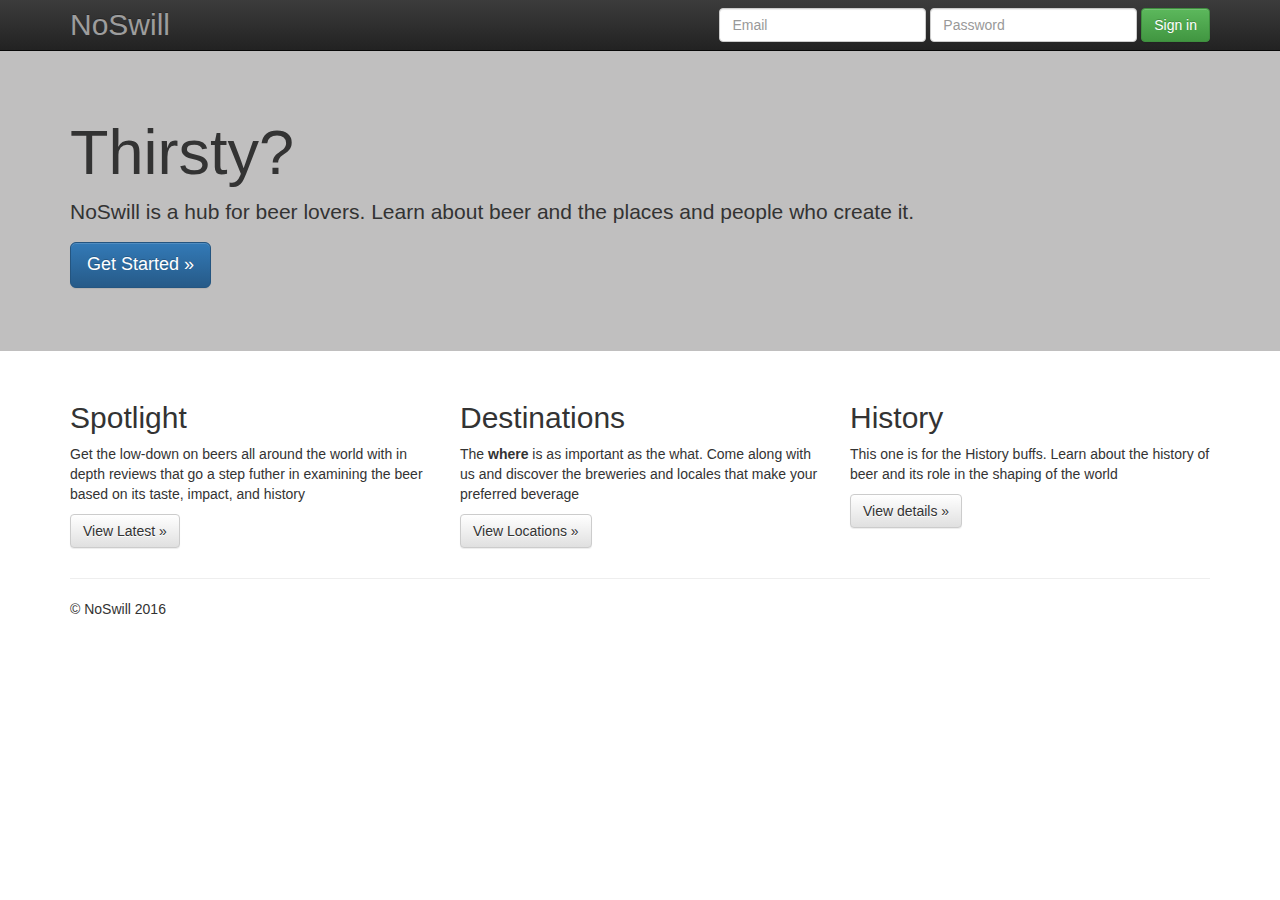
<file: index.html>
<!doctype html>
<!--[if lt IE 7]>      <html class="no-js lt-ie9 lt-ie8 lt-ie7" lang=""> <![endif]-->
<!--[if IE 7]>         <html class="no-js lt-ie9 lt-ie8" lang=""> <![endif]-->
<!--[if IE 8]>         <html class="no-js lt-ie9" lang=""> <![endif]-->
<!--[if gt IE 8]><!--> <html class="no-js" lang=""> <!--<![endif]-->
    <head>
        <meta charset="utf-8">
        <meta http-equiv="X-UA-Compatible" content="IE=edge,chrome=1">
        <title>NoSwill - Home</title>
        <meta name="description" content="">
        <meta name="viewport" content="width=device-width, initial-scale=1">
        <link rel="apple-touch-icon" href="apple-touch-icon.png">

        <link rel="stylesheet" href="css/bootstrap.min.css">
        <style>
            body {
                padding-top: 50px;
                padding-bottom: 20px;
            }
        </style>
        <link rel="stylesheet" href="css/bootstrap-theme.min.css">
        <link rel="stylesheet" href="css/main.css">

        <script src="js/vendor/modernizr-2.8.3-respond-1.4.2.min.js"></script>
    </head>
    <body>
        <!--[if lt IE 8]>
            <p class="browserupgrade">You are using an <strong>outdated</strong> browser. Please <a href="http://browsehappy.com/">upgrade your browser</a> to improve your experience.</p>
        <![endif]-->
    <nav class="navbar navbar-inverse navbar-fixed-top" role="navigation">
      <div class="container">
        <div class="navbar-header">
          <button type="button" class="navbar-toggle collapsed" data-toggle="collapse" data-target="#navbar" aria-expanded="false" aria-controls="navbar">
            <span class="sr-only">Toggle navigation</span>
            <span class="icon-bar"></span>
            <span class="icon-bar"></span>
            <span class="icon-bar"></span>
          </button>
          <a class="navbar-brand" href="#">NoSwill</a>
        </div>
        <div id="navbar" class="navbar-collapse collapse">
          <form class="navbar-form navbar-right" role="form">
            <div class="form-group">
              <input type="text" placeholder="Email" class="form-control">
            </div>
            <div class="form-group">
              <input type="password" placeholder="Password" class="form-control">
            </div>
            <button type="submit" class="btn btn-success">Sign in</button>
          </form>
        </div><!--/.navbar-collapse -->
      </div>
    </nav>

    <!-- Main jumbotron for a primary marketing message or call to action -->
    <div class="jumbotron">
      <div class="container">
        <h1>Thirsty?</h1>
        <p>NoSwill is a hub for beer lovers. Learn about beer and the places and people who create it.</p>
        <p><a class="btn btn-primary btn-lg" href="#" role="button">Get Started &raquo;</a></p>
      </div>
    </div>

    <div class="container">
      <!-- Example row of columns -->
      <div class="row">
        <div class="col-md-4">
          <h2>Spotlight</h2>
          <p> Get the low-down on beers all around the world with in depth reviews that go a step futher in examining the beer based on its taste, impact, and history </p>
          <p><a class="btn btn-default" href="#" role="button">View Latest &raquo;</a></p>
        </div>
        <div class="col-md-4">
          <h2>Destinations</h2>
          <p>The <strong>where</strong> is as important as the what. Come along with us and discover the breweries and locales that make your preferred beverage </p>
          <p><a class="btn btn-default" href="#" role="button">View Locations &raquo;</a></p>
       </div>
        <div class="col-md-4">
          <h2>History</h2>
          <p>This one is for the History buffs. Learn about the history of beer and its role in the shaping of the world</p>
          <p><a class="btn btn-default" href="#" role="button">View details &raquo;</a></p>
        </div>
      </div>

      <hr>

      <footer>
        <p>&copy; NoSwill 2016</p>
      </footer>
    </div> <!-- /container -->        <script src="//ajax.googleapis.com/ajax/libs/jquery/1.11.2/jquery.min.js"></script>
        <script>window.jQuery || document.write('<script src="js/vendor/jquery-1.11.2.min.js"><\/script>')</script>

        <script src="js/vendor/bootstrap.min.js"></script>

        <script src="js/main.js"></script>

        <!-- Google Analytics: change UA-XXXXX-X to be your site's ID. -->
        <script>
            (function(b,o,i,l,e,r){b.GoogleAnalyticsObject=l;b[l]||(b[l]=
            function(){(b[l].q=b[l].q||[]).push(arguments)});b[l].l=+new Date;
            e=o.createElement(i);r=o.getElementsByTagName(i)[0];
            e.src='//www.google-analytics.com/analytics.js';
            r.parentNode.insertBefore(e,r)}(window,document,'script','ga'));
            ga('create','UA-XXXXX-X','auto');ga('send','pageview');
        </script>
    </body>
</html>
</file>
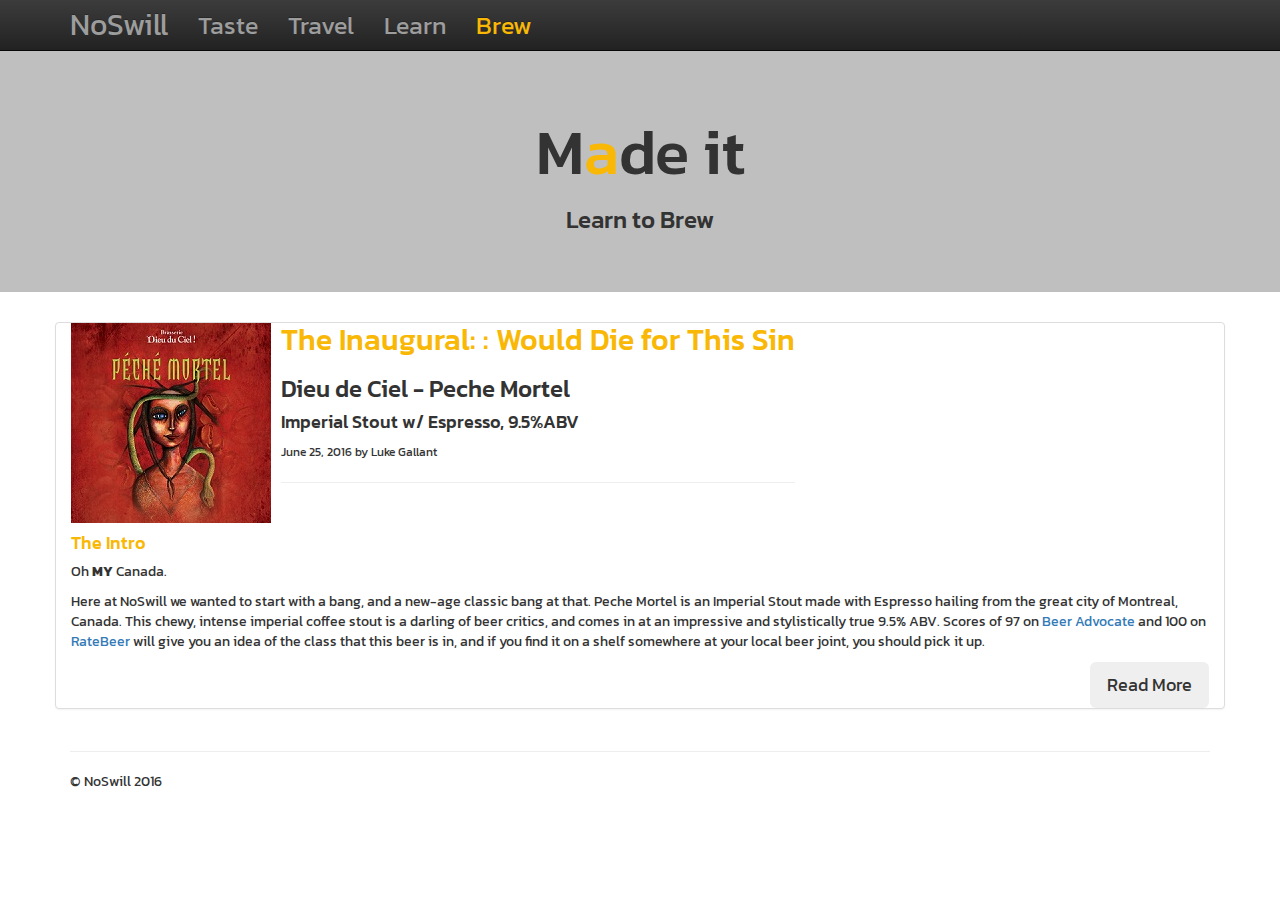
<file: brew.html>
<!doctype html>
<!--[if lt IE 7]>      <html class="no-js lt-ie9 lt-ie8 lt-ie7" lang=""> <![endif]-->
<!--[if IE 7]>         <html class="no-js lt-ie9 lt-ie8" lang=""> <![endif]-->
<!--[if IE 8]>         <html class="no-js lt-ie9" lang=""> <![endif]-->
<!--[if gt IE 8]><!--> <html class="no-js" lang=""> <!--<![endif]-->
    <head>
        <meta charset="utf-8">
        <meta http-equiv="X-UA-Compatible" content="IE=edge,chrome=1">
        <title>NoSwill- Spotlight</title>
        <meta name="description" content="">
        <meta name="viewport" content="width=device-width, initial-scale=1">
        <link rel="apple-touch-icon" href="apple-touch-icon.png">

        <link rel="stylesheet" href="css/bootstrap.min.css">
        <style>
            body {
                padding-top: 50px;
                padding-bottom: 20px;
            }
        </style>
        <link rel="stylesheet" href="css/bootstrap-theme.min.css">
        <link rel="stylesheet" href="css/main.css">

        <script src="js/vendor/modernizr-2.8.3-respond-1.4.2.min.js"></script>
		<link href='https://fonts.googleapis.com/css?family=Kanit:400,800italic' rel='stylesheet' type='text/css'>
    </head>
    <body>
        <!--[if lt IE 8]>
            <p class="browserupgrade">You are using an <strong>outdated</strong> browser. Please <a href="http://browsehappy.com/">upgrade your browser</a> to improve your experience.</p>
        <![endif]-->
    <nav class="navbar navbar-inverse navbar-fixed-top" role="navigation">
      <div class="container">
        <div class="navbar-header">
          <button type="button" class="navbar-toggle collapsed" data-toggle="collapse" data-target="#navbar" aria-expanded="false" aria-controls="navbar">
            <span class="sr-only">Toggle navigation</span>
            <span class="icon-bar"></span>
            <span class="icon-bar"></span>
            <span class="icon-bar"></span>
          </button>
          <a class="navbar-brand" href="#">NoSwill</a>
        </div>
        <div id="navbar" class="navbar-collapse collapse">
			<ul class="nav navbar-nav">
				<li><a href="#" >Taste</a></li>
				<li><a href="#">Travel</a></li>
				<li><a href="#">Learn</a></li>
				<li><a href="#"class="heading-color-primary">Brew</a></li>
			</ul>
          
        </div><!--/.navbar-collapse -->
      </div>
    </nav>

    <!-- Main jumbotron for a primary marketing message or call to action -->
    <div class="jumbotron">
      <div class="container">
        <h1 class=text-center>M<span style="color:#f9b806">a</span>de it</h1>
		<h3 class="text-center">Learn to Brew</h3>
      </div>
    </div>

    <div class="container">
      <!-- Example row of columns -->
      <div class="row">
        <div class="col-md-12 panel panel-default">
		<div class=media>
			<div class="media-left">
				<a href="#">
					<img class="media-object" src="img/BL_Peche_Mortel.jpg" alt="..">
				</a>
			</div>
		<div class="media-body">
		
          <h2 class="media-heading heading-color-primary">The Inaugural: : Would Die for This Sin</h2>
          <h3>Dieu de Ciel - Peche Mortel</h3>
		  <h4>Imperial Stout w/ Espresso, 9.5%ABV</h4>
		  <small>June 25, 2016 by Luke Gallant</small>
		  <hr>
          
           
		 </div>
		 </div>
          <h4 class="heading-color-primary">The Intro</h4>
           <p>Oh <strong>MY</strong> Canada.</p>
          <p>Here at NoSwill we wanted to start with a bang, and a new-age classic bang at that. Peche Mortel is an Imperial Stout made with Espresso hailing from the great city of Montreal, Canada. This chewy, intense imperial coffee stout is a darling of beer critics, and comes in at an impressive and stylistically true 9.5% ABV. Scores of 97 on <a href="http://www.beeradvocate.com/beer/profile/1141/10325/">Beer Advocate</a> and 100 on <a href="http://www.ratebeer.com/beer/dieu-du-ciel-peche-mortel/11461/">RateBeer</a> will give you an idea of the class that this beer is in, and if you find it on a shelf somewhere at your local beer joint, you should pick it up. </p>
			<button class="btn btn-lg pull-right">Read More</button>
         
        </div>
        </div>
        <div class="row">
        <div class="col-md-12">
          
       </div>
       </div>
       <div class="row">
        <div class="col-md-12">
          
        </div>
      </div>
      <hr>

      <footer>
        <p>&copy; NoSwill 2016</p>
      </footer>
    </div> <!-- /container -->        <script src="https://ajax.googleapis.com/ajax/libs/jquery/1.12.2/jquery.min.js"></script>
        <script>window.jQuery || document.write('<script src="js/vendor/jquery-1.11.2.min.js"><\/script>')</script>

        <script src="js/vendor/bootstrap.min.js"></script>

        <script src="js/main.js"></script>

        <!-- Google Analytics: change UA-XXXXX-X to be your site's ID. -->
        <script>
            (function(b,o,i,l,e,r){b.GoogleAnalyticsObject=l;b[l]||(b[l]=
            function(){(b[l].q=b[l].q||[]).push(arguments)});b[l].l=+new Date;
            e=o.createElement(i);r=o.getElementsByTagName(i)[0];
            e.src='//www.google-analytics.com/analytics.js';
            r.parentNode.insertBefore(e,r)}(window,document,'script','ga'));
            ga('create','UA-XXXXX-X','auto');ga('send','pageview');
        </script>
    </body>
</html>
</file>
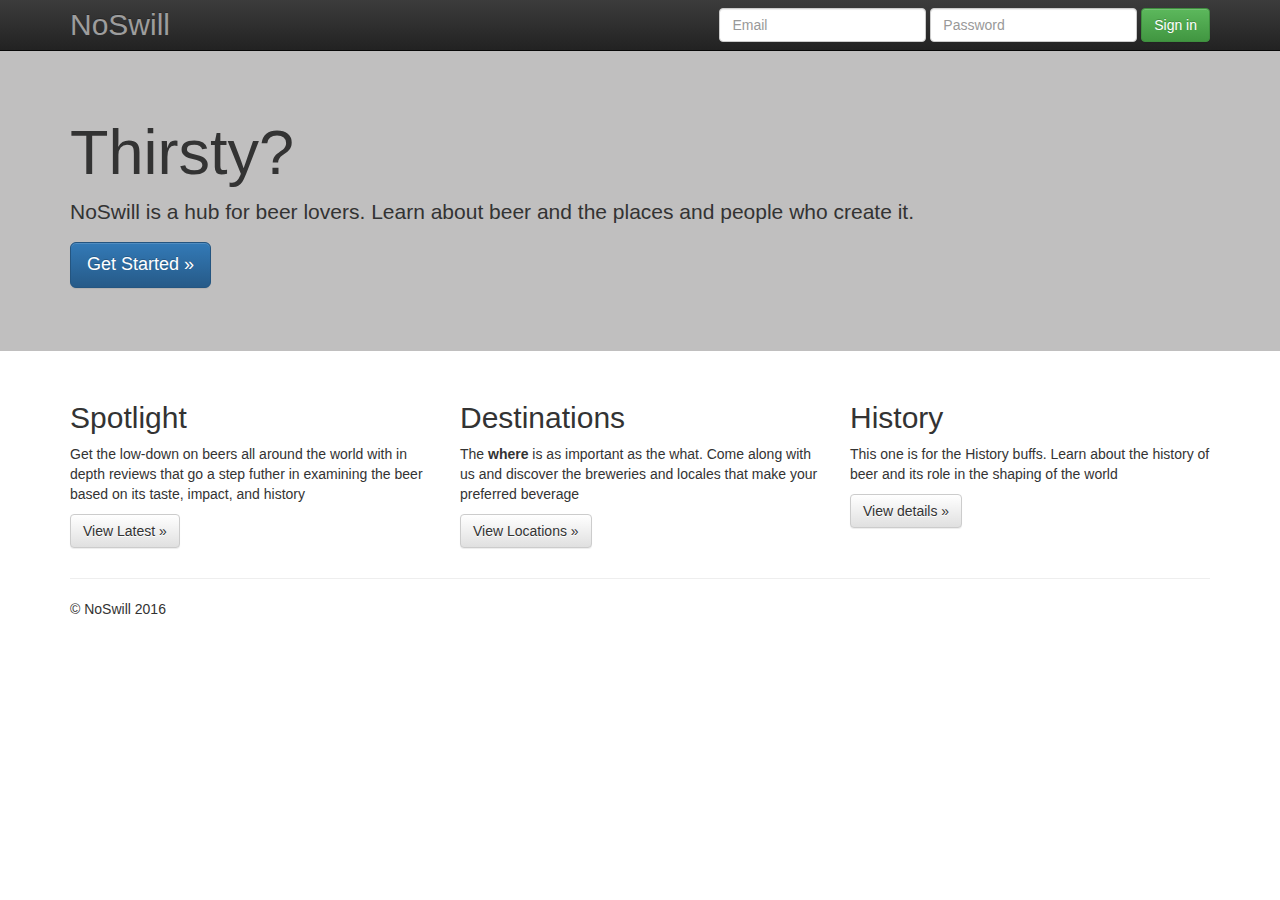
<file: destinations.html>
<!doctype html>
<!--[if lt IE 7]>      <html class="no-js lt-ie9 lt-ie8 lt-ie7" lang=""> <![endif]-->
<!--[if IE 7]>         <html class="no-js lt-ie9 lt-ie8" lang=""> <![endif]-->
<!--[if IE 8]>         <html class="no-js lt-ie9" lang=""> <![endif]-->
<!--[if gt IE 8]><!--> <html class="no-js" lang=""> <!--<![endif]-->
    <head>
        <meta charset="utf-8">
        <meta http-equiv="X-UA-Compatible" content="IE=edge,chrome=1">
        <title>NoSwill - Destinations</title>
        <meta name="description" content="">
        <meta name="viewport" content="width=device-width, initial-scale=1">
        <link rel="apple-touch-icon" href="apple-touch-icon.png">

        <link rel="stylesheet" href="css/bootstrap.min.css">
        <style>
            body {
                padding-top: 50px;
                padding-bottom: 20px;
            }
        </style>
        <link rel="stylesheet" href="css/bootstrap-theme.min.css">
        <link rel="stylesheet" href="css/main.css">

        <script src="js/vendor/modernizr-2.8.3-respond-1.4.2.min.js"></script>
    </head>
    <body>
        <!--[if lt IE 8]>
            <p class="browserupgrade">You are using an <strong>outdated</strong> browser. Please <a href="http://browsehappy.com/">upgrade your browser</a> to improve your experience.</p>
        <![endif]-->
    <nav class="navbar navbar-inverse navbar-fixed-top" role="navigation">
      <div class="container">
        <div class="navbar-header">
          <button type="button" class="navbar-toggle collapsed" data-toggle="collapse" data-target="#navbar" aria-expanded="false" aria-controls="navbar">
            <span class="sr-only">Toggle navigation</span>
            <span class="icon-bar"></span>
            <span class="icon-bar"></span>
            <span class="icon-bar"></span>
          </button>
          <a class="navbar-brand" href="#">NoSwill</a>
        </div>
        <div id="navbar" class="navbar-collapse collapse">
          <form class="navbar-form navbar-right" role="form">
            <div class="form-group">
              <input type="text" placeholder="Email" class="form-control">
            </div>
            <div class="form-group">
              <input type="password" placeholder="Password" class="form-control">
            </div>
            <button type="submit" class="btn btn-success">Sign in</button>
          </form>
        </div><!--/.navbar-collapse -->
      </div>
    </nav>

    <!-- Main jumbotron for a primary marketing message or call to action -->
    <div class="jumbotron">
      <div class="container">
        <h1>Thirsty?</h1>
        <p>NoSwill is a hub for beer lovers. Learn about beer and the places and people who create it.</p>
        <p><a class="btn btn-primary btn-lg" href="#" role="button">Get Started &raquo;</a></p>
      </div>
    </div>

    <div class="container">
      <!-- Example row of columns -->
      <div class="row">
        <div class="col-md-4">
          <h2>Spotlight</h2>
          <p> Get the low-down on beers all around the world with in depth reviews that go a step futher in examining the beer based on its taste, impact, and history </p>
          <p><a class="btn btn-default" href="#" role="button">View Latest &raquo;</a></p>
        </div>
        <div class="col-md-4">
          <h2>Destinations</h2>
          <p>The <strong>where</strong> is as important as the what. Come along with us and discover the breweries and locales that make your preferred beverage </p>
          <p><a class="btn btn-default" href="#" role="button">View Locations &raquo;</a></p>
       </div>
        <div class="col-md-4">
          <h2>History</h2>
          <p>This one is for the History buffs. Learn about the history of beer and its role in the shaping of the world</p>
          <p><a class="btn btn-default" href="#" role="button">View details &raquo;</a></p>
        </div>
      </div>

      <hr>

      <footer>
        <p>&copy; NoSwill 2016</p>
      </footer>
    </div> <!-- /container -->        <script src="//ajax.googleapis.com/ajax/libs/jquery/1.11.2/jquery.min.js"></script>
        <script>window.jQuery || document.write('<script src="js/vendor/jquery-1.11.2.min.js"><\/script>')</script>

        <script src="js/vendor/bootstrap.min.js"></script>

        <script src="js/main.js"></script>

        <!-- Google Analytics: change UA-XXXXX-X to be your site's ID. -->
        <script>
            (function(b,o,i,l,e,r){b.GoogleAnalyticsObject=l;b[l]||(b[l]=
            function(){(b[l].q=b[l].q||[]).push(arguments)});b[l].l=+new Date;
            e=o.createElement(i);r=o.getElementsByTagName(i)[0];
            e.src='//www.google-analytics.com/analytics.js';
            r.parentNode.insertBefore(e,r)}(window,document,'script','ga'));
            ga('create','UA-XXXXX-X','auto');ga('send','pageview');
        </script>
    </body>
</html>
</file>
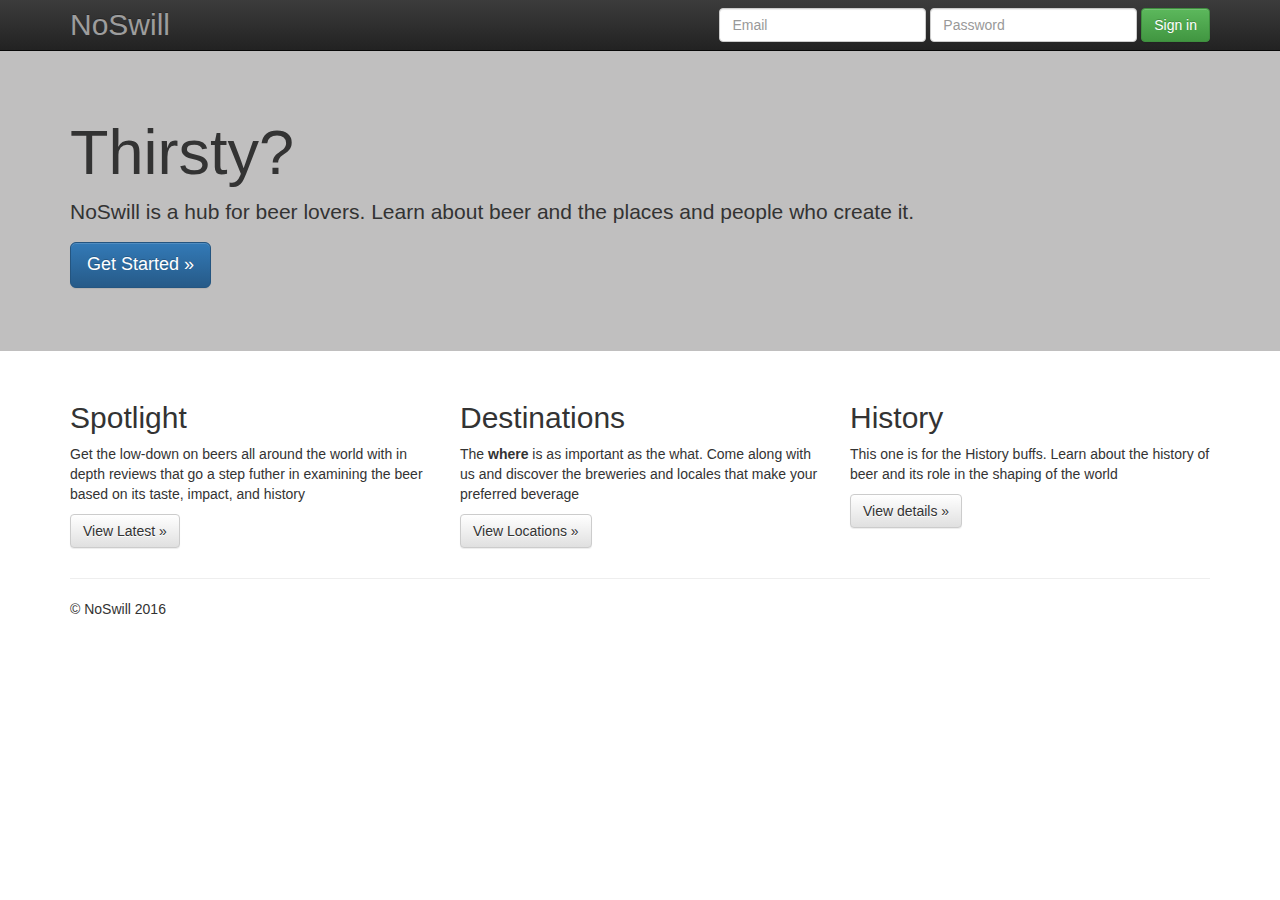
<file: history.html>
<!doctype html>
<!--[if lt IE 7]>      <html class="no-js lt-ie9 lt-ie8 lt-ie7" lang=""> <![endif]-->
<!--[if IE 7]>         <html class="no-js lt-ie9 lt-ie8" lang=""> <![endif]-->
<!--[if IE 8]>         <html class="no-js lt-ie9" lang=""> <![endif]-->
<!--[if gt IE 8]><!--> <html class="no-js" lang=""> <!--<![endif]-->
    <head>
        <meta charset="utf-8">
        <meta http-equiv="X-UA-Compatible" content="IE=edge,chrome=1">
        <title>NoSwill - History</title>
        <meta name="description" content="">
        <meta name="viewport" content="width=device-width, initial-scale=1">
        <link rel="apple-touch-icon" href="apple-touch-icon.png">

        <link rel="stylesheet" href="css/bootstrap.min.css">
        <style>
            body {
                padding-top: 50px;
                padding-bottom: 20px;
            }
        </style>
        <link rel="stylesheet" href="css/bootstrap-theme.min.css">
        <link rel="stylesheet" href="css/main.css">

        <script src="js/vendor/modernizr-2.8.3-respond-1.4.2.min.js"></script>
    </head>
    <body>
        <!--[if lt IE 8]>
            <p class="browserupgrade">You are using an <strong>outdated</strong> browser. Please <a href="http://browsehappy.com/">upgrade your browser</a> to improve your experience.</p>
        <![endif]-->
    <nav class="navbar navbar-inverse navbar-fixed-top" role="navigation">
      <div class="container">
        <div class="navbar-header">
          <button type="button" class="navbar-toggle collapsed" data-toggle="collapse" data-target="#navbar" aria-expanded="false" aria-controls="navbar">
            <span class="sr-only">Toggle navigation</span>
            <span class="icon-bar"></span>
            <span class="icon-bar"></span>
            <span class="icon-bar"></span>
          </button>
          <a class="navbar-brand" href="#">NoSwill</a>
        </div>
        <div id="navbar" class="navbar-collapse collapse">
          <form class="navbar-form navbar-right" role="form">
            <div class="form-group">
              <input type="text" placeholder="Email" class="form-control">
            </div>
            <div class="form-group">
              <input type="password" placeholder="Password" class="form-control">
            </div>
            <button type="submit" class="btn btn-success">Sign in</button>
          </form>
        </div><!--/.navbar-collapse -->
      </div>
    </nav>

    <!-- Main jumbotron for a primary marketing message or call to action -->
    <div class="jumbotron">
      <div class="container">
        <h1>Thirsty?</h1>
        <p>NoSwill is a hub for beer lovers. Learn about beer and the places and people who create it.</p>
        <p><a class="btn btn-primary btn-lg" href="#" role="button">Get Started &raquo;</a></p>
      </div>
    </div>

    <div class="container">
      <!-- Example row of columns -->
      <div class="row">
        <div class="col-md-4">
          <h2>Spotlight</h2>
          <p> Get the low-down on beers all around the world with in depth reviews that go a step futher in examining the beer based on its taste, impact, and history </p>
          <p><a class="btn btn-default" href="#" role="button">View Latest &raquo;</a></p>
        </div>
        <div class="col-md-4">
          <h2>Destinations</h2>
          <p>The <strong>where</strong> is as important as the what. Come along with us and discover the breweries and locales that make your preferred beverage </p>
          <p><a class="btn btn-default" href="#" role="button">View Locations &raquo;</a></p>
       </div>
        <div class="col-md-4">
          <h2>History</h2>
          <p>This one is for the History buffs. Learn about the history of beer and its role in the shaping of the world</p>
          <p><a class="btn btn-default" href="#" role="button">View details &raquo;</a></p>
        </div>
      </div>

      <hr>

      <footer>
        <p>&copy; NoSwill 2016</p>
      </footer>
    </div> <!-- /container -->        <script src="//ajax.googleapis.com/ajax/libs/jquery/1.11.2/jquery.min.js"></script>
        <script>window.jQuery || document.write('<script src="js/vendor/jquery-1.11.2.min.js"><\/script>')</script>

        <script src="js/vendor/bootstrap.min.js"></script>

        <script src="js/main.js"></script>

        <!-- Google Analytics: change UA-XXXXX-X to be your site's ID. -->
        <script>
            (function(b,o,i,l,e,r){b.GoogleAnalyticsObject=l;b[l]||(b[l]=
            function(){(b[l].q=b[l].q||[]).push(arguments)});b[l].l=+new Date;
            e=o.createElement(i);r=o.getElementsByTagName(i)[0];
            e.src='//www.google-analytics.com/analytics.js';
            r.parentNode.insertBefore(e,r)}(window,document,'script','ga'));
            ga('create','UA-XXXXX-X','auto');ga('send','pageview');
        </script>
    </body>
</html>
</file>
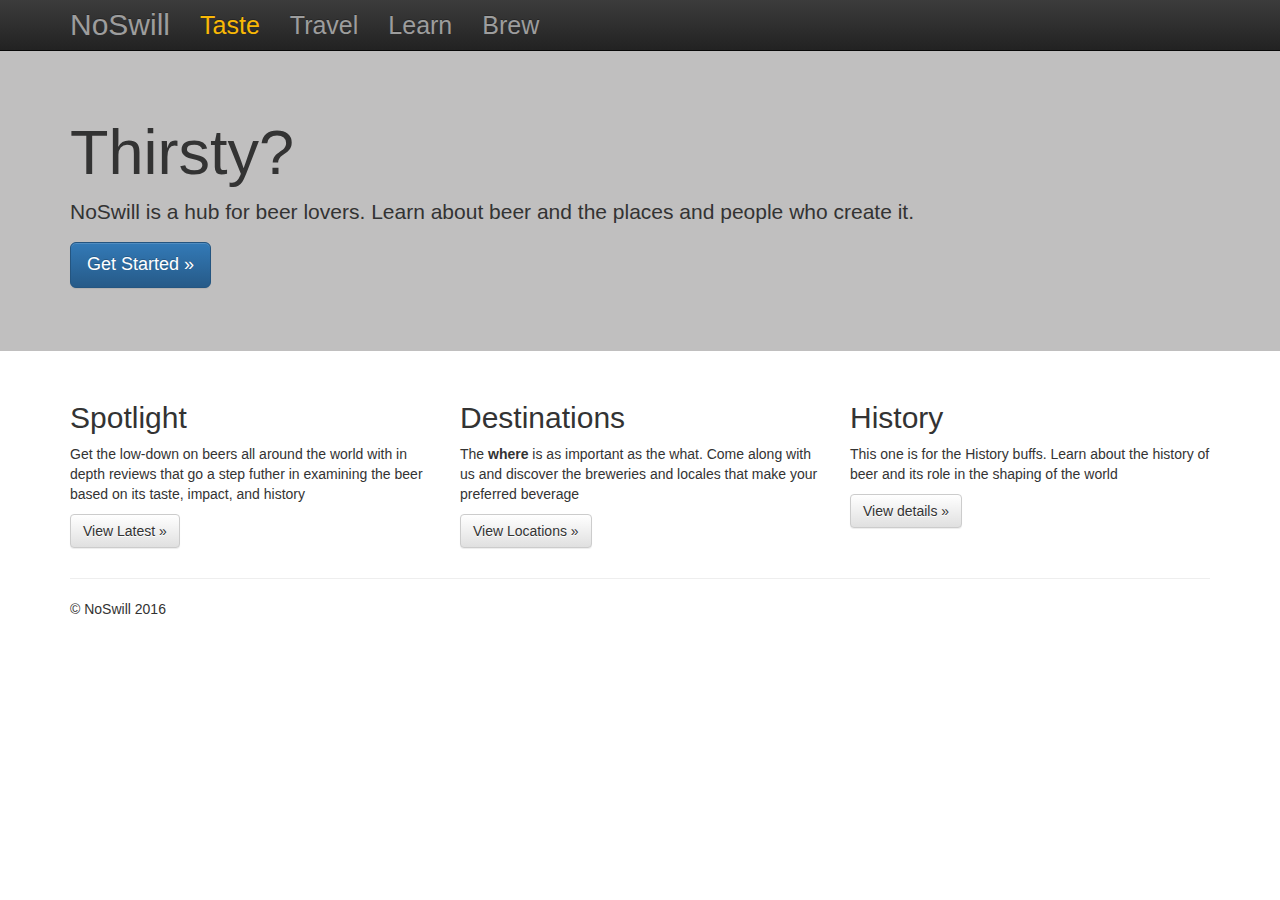
<file: learn.html>
<!doctype html>
<!--[if lt IE 7]>      <html class="no-js lt-ie9 lt-ie8 lt-ie7" lang=""> <![endif]-->
<!--[if IE 7]>         <html class="no-js lt-ie9 lt-ie8" lang=""> <![endif]-->
<!--[if IE 8]>         <html class="no-js lt-ie9" lang=""> <![endif]-->
<!--[if gt IE 8]><!--> <html class="no-js" lang=""> <!--<![endif]-->
    <head>
        <meta charset="utf-8">
        <meta http-equiv="X-UA-Compatible" content="IE=edge,chrome=1">
        <title>NoSwill - History</title>
        <meta name="description" content="">
        <meta name="viewport" content="width=device-width, initial-scale=1">
        <link rel="apple-touch-icon" href="apple-touch-icon.png">

        <link rel="stylesheet" href="css/bootstrap.min.css">
        <style>
            body {
                padding-top: 50px;
                padding-bottom: 20px;
            }
        </style>
        <link rel="stylesheet" href="css/bootstrap-theme.min.css">
        <link rel="stylesheet" href="css/main.css">

        <script src="js/vendor/modernizr-2.8.3-respond-1.4.2.min.js"></script>
    </head>
    <body>
        <!--[if lt IE 8]>
            <p class="browserupgrade">You are using an <strong>outdated</strong> browser. Please <a href="http://browsehappy.com/">upgrade your browser</a> to improve your experience.</p>
        <![endif]-->
    <nav class="navbar navbar-inverse navbar-fixed-top" role="navigation">
      <div class="container">
        <div class="navbar-header">
          <button type="button" class="navbar-toggle collapsed" data-toggle="collapse" data-target="#navbar" aria-expanded="false" aria-controls="navbar">
            <span class="sr-only">Toggle navigation</span>
            <span class="icon-bar"></span>
            <span class="icon-bar"></span>
            <span class="icon-bar"></span>
          </button>
          <a class="navbar-brand" href="#">NoSwill</a>
        </div>
        <div id="navbar" class="navbar-collapse collapse">
          <ul class="nav navbar-nav">
				<li><a href="#" class="heading-color-primary">Taste</a></li>
				<li><a href="#">Travel</a></li>
				<li><a href="#">Learn</a></li>
				<li><a href="#">Brew</a></li>
			</ul>
        </div><!--/.navbar-collapse -->
      </div>
    </nav>

    <!-- Main jumbotron for a primary marketing message or call to action -->
    <div class="jumbotron">
      <div class="container">
        <h1>Thirsty?</h1>
        <p>NoSwill is a hub for beer lovers. Learn about beer and the places and people who create it.</p>
        <p><a class="btn btn-primary btn-lg" href="#" role="button">Get Started &raquo;</a></p>
      </div>
    </div>

    <div class="container">
      <!-- Example row of columns -->
      <div class="row">
        <div class="col-md-4">
          <h2>Spotlight</h2>
          <p> Get the low-down on beers all around the world with in depth reviews that go a step futher in examining the beer based on its taste, impact, and history </p>
          <p><a class="btn btn-default" href="#" role="button">View Latest &raquo;</a></p>
        </div>
        <div class="col-md-4">
          <h2>Destinations</h2>
          <p>The <strong>where</strong> is as important as the what. Come along with us and discover the breweries and locales that make your preferred beverage </p>
          <p><a class="btn btn-default" href="#" role="button">View Locations &raquo;</a></p>
       </div>
        <div class="col-md-4">
          <h2>History</h2>
          <p>This one is for the History buffs. Learn about the history of beer and its role in the shaping of the world</p>
          <p><a class="btn btn-default" href="#" role="button">View details &raquo;</a></p>
        </div>
      </div>

      <hr>

      <footer>
        <p>&copy; NoSwill 2016</p>
      </footer>
    </div> <!-- /container -->        <script src="//ajax.googleapis.com/ajax/libs/jquery/1.11.2/jquery.min.js"></script>
        <script>window.jQuery || document.write('<script src="js/vendor/jquery-1.11.2.min.js"><\/script>')</script>

        <script src="js/vendor/bootstrap.min.js"></script>

        <script src="js/main.js"></script>

        <!-- Google Analytics: change UA-XXXXX-X to be your site's ID. -->
        <script>
            (function(b,o,i,l,e,r){b.GoogleAnalyticsObject=l;b[l]||(b[l]=
            function(){(b[l].q=b[l].q||[]).push(arguments)});b[l].l=+new Date;
            e=o.createElement(i);r=o.getElementsByTagName(i)[0];
            e.src='//www.google-analytics.com/analytics.js';
            r.parentNode.insertBefore(e,r)}(window,document,'script','ga'));
            ga('create','UA-XXXXX-X','auto');ga('send','pageview');
        </script>
    </body>
</html>
</file>
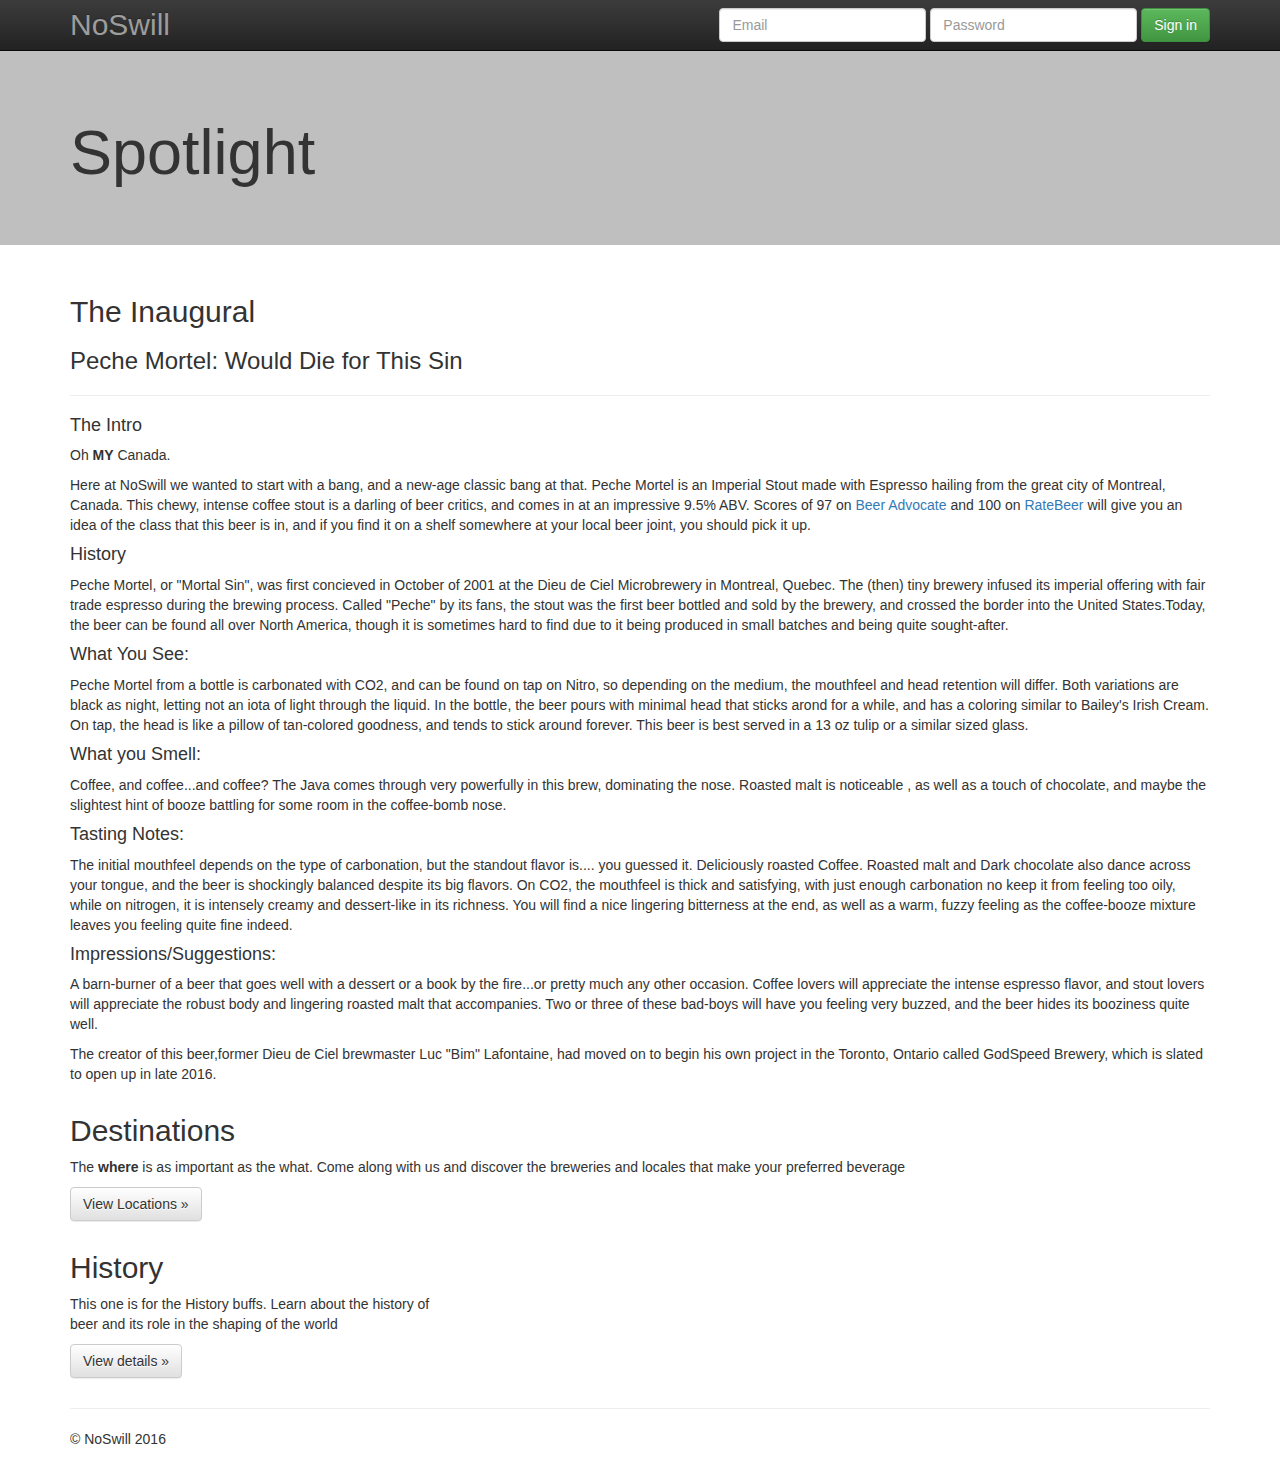
<file: spotlight.html>
<!doctype html>
<!--[if lt IE 7]>      <html class="no-js lt-ie9 lt-ie8 lt-ie7" lang=""> <![endif]-->
<!--[if IE 7]>         <html class="no-js lt-ie9 lt-ie8" lang=""> <![endif]-->
<!--[if IE 8]>         <html class="no-js lt-ie9" lang=""> <![endif]-->
<!--[if gt IE 8]><!--> <html class="no-js" lang=""> <!--<![endif]-->
    <head>
        <meta charset="utf-8">
        <meta http-equiv="X-UA-Compatible" content="IE=edge,chrome=1">
        <title>NoSwill- Spotlight</title>
        <meta name="description" content="">
        <meta name="viewport" content="width=device-width, initial-scale=1">
        <link rel="apple-touch-icon" href="apple-touch-icon.png">

        <link rel="stylesheet" href="css/bootstrap.min.css">
        <style>
            body {
                padding-top: 50px;
                padding-bottom: 20px;
            }
        </style>
        <link rel="stylesheet" href="css/bootstrap-theme.min.css">
        <link rel="stylesheet" href="css/main.css">

        <script src="js/vendor/modernizr-2.8.3-respond-1.4.2.min.js"></script>
    </head>
    <body>
        <!--[if lt IE 8]>
            <p class="browserupgrade">You are using an <strong>outdated</strong> browser. Please <a href="http://browsehappy.com/">upgrade your browser</a> to improve your experience.</p>
        <![endif]-->
    <nav class="navbar navbar-inverse navbar-fixed-top" role="navigation">
      <div class="container">
        <div class="navbar-header">
          <button type="button" class="navbar-toggle collapsed" data-toggle="collapse" data-target="#navbar" aria-expanded="false" aria-controls="navbar">
            <span class="sr-only">Toggle navigation</span>
            <span class="icon-bar"></span>
            <span class="icon-bar"></span>
            <span class="icon-bar"></span>
          </button>
          <a class="navbar-brand" href="#">NoSwill</a>
        </div>
        <div id="navbar" class="navbar-collapse collapse">
          <form class="navbar-form navbar-right" role="form">
            <div class="form-group">
              <input type="text" placeholder="Email" class="form-control">
            </div>
            <div class="form-group">
              <input type="password" placeholder="Password" class="form-control">
            </div>
            <button type="submit" class="btn btn-success">Sign in</button>
          </form>
        </div><!--/.navbar-collapse -->
      </div>
    </nav>

    <!-- Main jumbotron for a primary marketing message or call to action -->
    <div class="jumbotron">
      <div class="container">
        <h1>Spotlight</h1>
      </div>
    </div>

    <div class="container">
      <!-- Example row of columns -->
      <div class="row">
        <div class="col-md-12">
          <h2>The Inaugural</h2>
          <h3>Peche Mortel: Would Die for This Sin</h3>
          <hr>
          <h4>The Intro</h4>
           <p>Oh <strong>MY</strong> Canada.</p>
          <p>Here at NoSwill we wanted to start with a bang, and a new-age classic bang at that. Peche Mortel is an Imperial Stout made with Espresso hailing from the great city of Montreal, Canada. This chewy, intense coffee stout is a darling of beer critics, and comes in at an impressive 9.5% ABV. Scores of 97 on <a href="http://www.beeradvocate.com/beer/profile/1141/10325/">Beer Advocate</a> and 100 on <a href="http://www.ratebeer.com/beer/dieu-du-ciel-peche-mortel/11461/">RateBeer</a> will give you an idea of the class that this beer is in, and if you find it on a shelf somewhere at your local beer joint, you should pick it up. </p>
          <h4>History</h4>
           <p>Peche Mortel, or "Mortal Sin", was first concieved in October of 2001 at the Dieu de Ciel Microbrewery in Montreal, Quebec. The (then) tiny brewery infused its imperial offering with fair trade espresso during the brewing process. Called "Peche" by its fans, the stout was the first beer bottled and sold by the brewery, and crossed the border into the United States.Today, the beer can be found all over North America, though it is sometimes hard to find due to it being produced in small batches and being quite sought-after.
           
           </p>
           <h4>What You See:</h4>
           <p>Peche Mortel from a bottle is carbonated with CO2, and can be found on tap on Nitro, so depending on the medium, the mouthfeel and head retention will differ. Both variations are black as night, letting not an iota of light through the liquid. In the bottle, the beer pours with minimal head that sticks arond for a while, and has a coloring similar to Bailey's Irish Cream. On tap, the head is like a pillow of tan-colored goodness, and tends to stick around forever. This beer is best served in a 13 oz tulip or a similar sized glass.</p>
           <h4>What you Smell:</h4>
           <p>Coffee, and coffee...and coffee? The Java comes through very powerfully in this brew, dominating the nose. Roasted malt is noticeable , as well as a touch of chocolate, and maybe the slightest hint of booze battling for some room in the coffee-bomb nose.</p>
           <h4>Tasting Notes:</h4>
           <p>The initial mouthfeel depends on the type of carbonation, but the standout flavor is.... you guessed it. Deliciously roasted Coffee. Roasted malt and Dark chocolate also dance across your tongue, and the beer is shockingly balanced despite its big flavors. On CO2, the mouthfeel is thick and satisfying, with just enough carbonation no keep it from feeling too oily, while on nitrogen, it is intensely creamy and dessert-like in its richness. You will find a nice lingering bitterness at the end, as well as a warm, fuzzy feeling as the coffee-booze mixture leaves you feeling quite fine indeed.</p>
           <h4>Impressions/Suggestions:</h4>
           <p>A barn-burner of a beer that goes well with a dessert or a book by the fire...or pretty much any other occasion. Coffee lovers will appreciate the intense espresso flavor, and stout lovers will appreciate the robust body and lingering roasted malt that accompanies. Two or three of these bad-boys will have you feeling very buzzed, and the beer hides its booziness quite well.</p>
           <p>The creator of this beer,former Dieu de Ciel brewmaster Luc "Bim" Lafontaine, had moved on to begin his own project in the Toronto, Ontario called GodSpeed Brewery, which is slated to open up in late 2016.</p>
           
          
        </div>
        </div>
        <div class="row">
        <div class="col-md-12">
          <h2>Destinations</h2>
          <p>The <strong>where</strong> is as important as the what. Come along with us and discover the breweries and locales that make your preferred beverage </p>
          <p><a class="btn btn-default" href="#" role="button">View Locations &raquo;</a></p>
       </div>
       </div>
       <div class="row">
        <div class="col-md-4">
          <h2>History</h2>
          <p>This one is for the History buffs. Learn about the history of beer and its role in the shaping of the world</p>
          <p><a class="btn btn-default" href="#" role="button">View details &raquo;</a></p>
        </div>
      </div>

      <hr>

      <footer>
        <p>&copy; NoSwill 2016</p>
      </footer>
    </div> <!-- /container -->        <script src="//ajax.googleapis.com/ajax/libs/jquery/1.11.2/jquery.min.js"></script>
        <script>window.jQuery || document.write('<script src="js/vendor/jquery-1.11.2.min.js"><\/script>')</script>

        <script src="js/vendor/bootstrap.min.js"></script>

        <script src="js/main.js"></script>

        <!-- Google Analytics: change UA-XXXXX-X to be your site's ID. -->
        <script>
            (function(b,o,i,l,e,r){b.GoogleAnalyticsObject=l;b[l]||(b[l]=
            function(){(b[l].q=b[l].q||[]).push(arguments)});b[l].l=+new Date;
            e=o.createElement(i);r=o.getElementsByTagName(i)[0];
            e.src='//www.google-analytics.com/analytics.js';
            r.parentNode.insertBefore(e,r)}(window,document,'script','ga'));
            ga('create','UA-XXXXX-X','auto');ga('send','pageview');
        </script>
    </body>
</html>
</file>
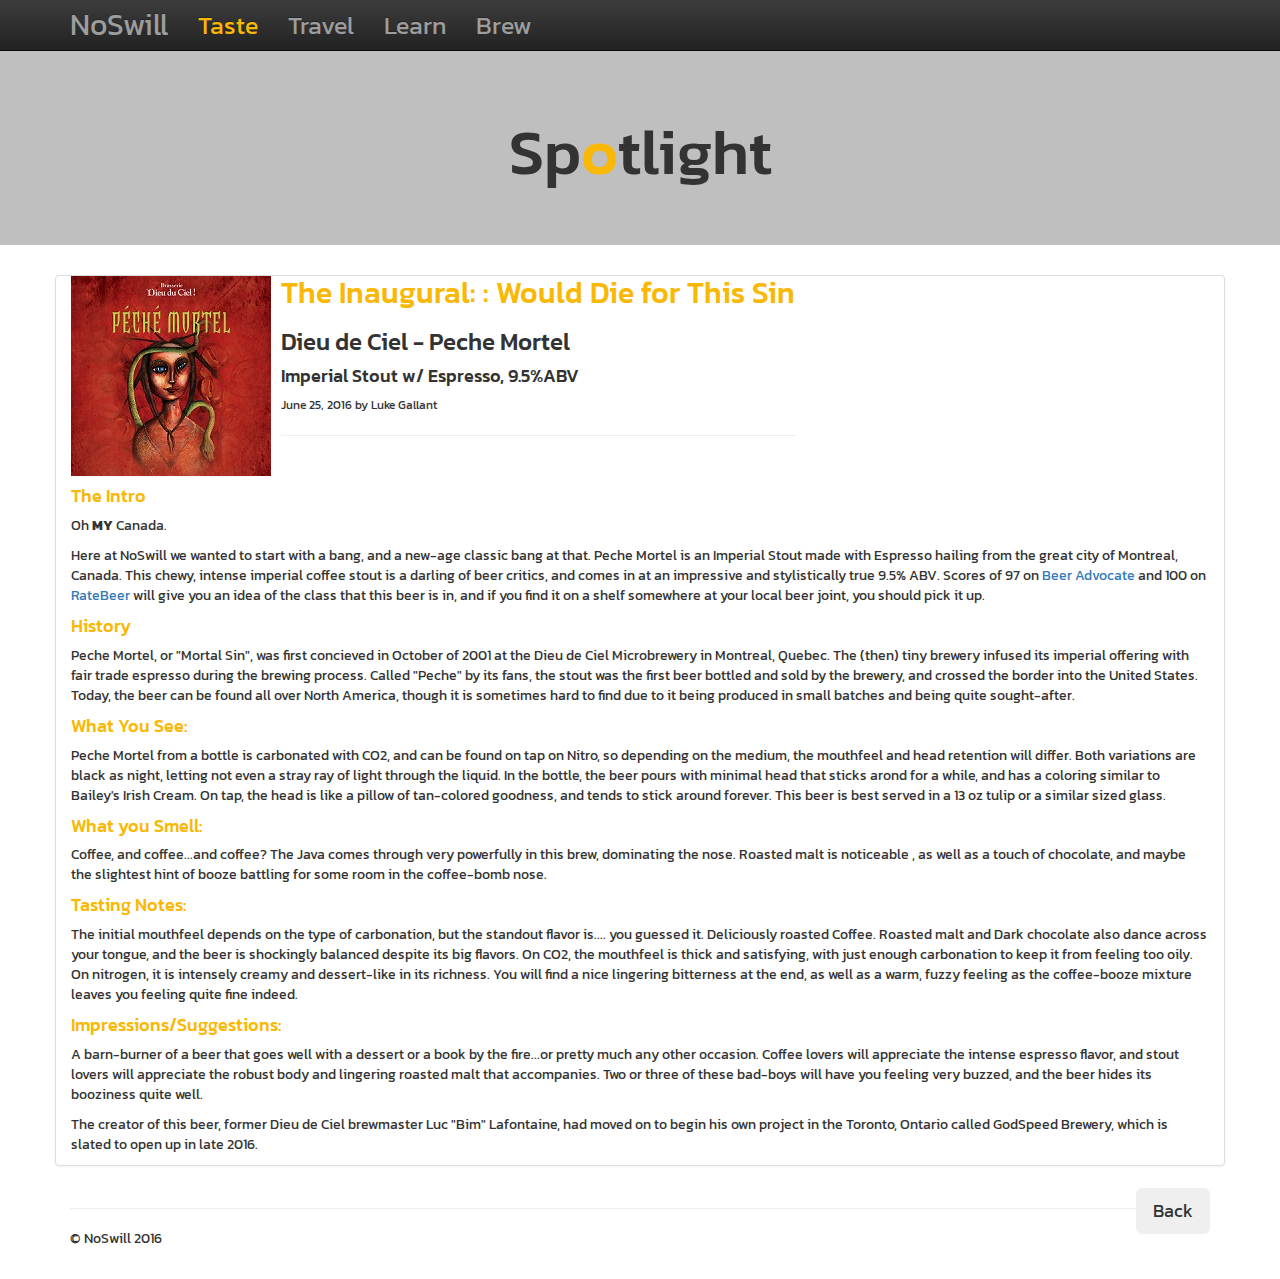
<file: taste-jun242016.html>
<!doctype html>
<!--[if lt IE 7]>      <html class="no-js lt-ie9 lt-ie8 lt-ie7" lang=""> <![endif]-->
<!--[if IE 7]>         <html class="no-js lt-ie9 lt-ie8" lang=""> <![endif]-->
<!--[if IE 8]>         <html class="no-js lt-ie9" lang=""> <![endif]-->
<!--[if gt IE 8]><!--> <html class="no-js" lang=""> <!--<![endif]-->
    <head>
        <meta charset="utf-8">
        <meta http-equiv="X-UA-Compatible" content="IE=edge,chrome=1">
        <title>NoSwill- Spotlight</title>
        <meta name="description" content="">
        <meta name="viewport" content="width=device-width, initial-scale=1">
        <link rel="apple-touch-icon" href="apple-touch-icon.png">

        <link rel="stylesheet" href="css/bootstrap.min.css">
        <style>
            body {
                padding-top: 50px;
                padding-bottom: 20px;
            }
        </style>
        <link rel="stylesheet" href="css/bootstrap-theme.min.css">
        <link rel="stylesheet" href="css/main.css">

        <script src="js/vendor/modernizr-2.8.3-respond-1.4.2.min.js"></script>
		<link href='https://fonts.googleapis.com/css?family=Kanit:400,800italic' rel='stylesheet' type='text/css'>
    </head>
    <body>
        <!--[if lt IE 8]>
            <p class="browserupgrade">You are using an <strong>outdated</strong> browser. Please <a href="http://browsehappy.com/">upgrade your browser</a> to improve your experience.</p>
        <![endif]-->
    <nav class="navbar navbar-inverse navbar-fixed-top" role="navigation">
      <div class="container">
        <div class="navbar-header">
          <button type="button" class="navbar-toggle collapsed" data-toggle="collapse" data-target="#navbar" aria-expanded="false" aria-controls="navbar">
            <span class="sr-only">Toggle navigation</span>
            <span class="icon-bar"></span>
            <span class="icon-bar"></span>
            <span class="icon-bar"></span>
          </button>
          <a class="navbar-brand" href="#">NoSwill</a>
        </div>
        <div id="navbar" class="navbar-collapse collapse">
			<ul class="nav navbar-nav">
				<li><a href="#" class="heading-color-primary">Taste</a></li>
				<li><a href="#">Travel</a></li>
				<li><a href="#">Learn</a></li>
				<li><a href="#">Brew</a></li>
			</ul>
          
        </div><!--/.navbar-collapse -->
      </div>
    </nav>

    <!-- Main jumbotron for a primary marketing message or call to action -->
    <div class="jumbotron">
      <div class="container">
        <h1 class=text-center>Sp<span style="color:#f9b806">o</span>tlight</h1>
      </div>
    </div>

    <div class="container">
      <!-- Example row of columns -->
      <div class="row">
        <div class="col-md-12 panel panel-default">
		<div class=media>
			<div class="media-left">
				<a href="#">
					<img class="media-object" src="img/BL_Peche_Mortel.jpg" alt="..">
				</a>
			</div>
		<div class="media-body">
		
          <h2 class="media-heading heading-color-primary">The Inaugural: : Would Die for This Sin</h2>
          <h3>Dieu de Ciel - Peche Mortel</h3>
		  <h4>Imperial Stout w/ Espresso, 9.5%ABV</h4>
		  <small>June 25, 2016 by Luke Gallant</small>
		  <hr>
          
           
		 </div>
		 </div>
          <h4 class="heading-color-primary">The Intro</h4>
           <p>Oh <strong>MY</strong> Canada.</p>
          <p>Here at NoSwill we wanted to start with a bang, and a new-age classic bang at that. Peche Mortel is an Imperial Stout made with Espresso hailing from the great city of Montreal, Canada. This chewy, intense imperial coffee stout is a darling of beer critics, and comes in at an impressive and stylistically true 9.5% ABV. Scores of 97 on <a href="http://www.beeradvocate.com/beer/profile/1141/10325/">Beer Advocate</a> and 100 on <a href="http://www.ratebeer.com/beer/dieu-du-ciel-peche-mortel/11461/">RateBeer</a> will give you an idea of the class that this beer is in, and if you find it on a shelf somewhere at your local beer joint, you should pick it up. </p>
          <h4 class="heading-color-primary">History</h4>
           <p>Peche Mortel, or "Mortal Sin", was first concieved in October of 2001 at the Dieu de Ciel Microbrewery in Montreal, Quebec. The (then) tiny brewery infused its imperial offering with fair trade espresso during the brewing process. Called "Peche" by its fans, the stout was the first beer bottled and sold by the brewery, and crossed the border into the United States. Today, the beer can be found all over North America, though it is sometimes hard to find due to it being produced in small batches and being quite sought-after.
           
           </p>
           <h4 class="heading-color-primary">What You See:</h4>
           <p>Peche Mortel from a bottle is carbonated with CO2, and can be found on tap on Nitro, so depending on the medium, the mouthfeel and head retention will differ. Both variations are black as night, letting not even a stray ray of light through the liquid. In the bottle, the beer pours with minimal head that sticks arond for a while, and has a coloring similar to Bailey's Irish Cream. On tap, the head is like a pillow of tan-colored goodness, and tends to stick around forever. This beer is best served in a 13 oz tulip or a similar sized glass.</p>
           <h4 class="heading-color-primary">What you Smell:</h4>
           <p>Coffee, and coffee...and coffee? The Java comes through very powerfully in this brew, dominating the nose. Roasted malt is noticeable , as well as a touch of chocolate, and maybe the slightest hint of booze battling for some room in the coffee-bomb nose.</p>
           <h4 class="heading-color-primary">Tasting Notes:</h4>
           <p>The initial mouthfeel depends on the type of carbonation, but the standout flavor is.... you guessed it. Deliciously roasted Coffee. Roasted malt and Dark chocolate also dance across your tongue, and the beer is shockingly balanced despite its big flavors. On CO2, the mouthfeel is thick and satisfying, with just enough carbonation to keep it from feeling too oily. On nitrogen, it is intensely creamy and dessert-like in its richness. You will find a nice lingering bitterness at the end, as well as a warm, fuzzy feeling as the coffee-booze mixture leaves you feeling quite fine indeed.</p>
           <h4 class="heading-color-primary">Impressions/Suggestions:</h4>
           <p>A barn-burner of a beer that goes well with a dessert or a book by the fire...or pretty much any other occasion. Coffee lovers will appreciate the intense espresso flavor, and stout lovers will appreciate the robust body and lingering roasted malt that accompanies. Two or three of these bad-boys will have you feeling very buzzed, and the beer hides its booziness quite well.</p>
           <p>The creator of this beer, former Dieu de Ciel brewmaster Luc "Bim" Lafontaine, had moved on to begin his own project in the Toronto, Ontario called GodSpeed Brewery, which is slated to open up in late 2016.</p>
          
        </div>
        </div>
        <div class="row">
        <div class="col-md-12">
          
       </div>
       </div>
       <div class="row">
        <div class="col-md-12">
          
        </div>
      </div>
		<button class="btn btn-lg pull-right">Back</button>
      <hr>

      <footer>
        <p>&copy; NoSwill 2016</p>
      </footer>
    </div> <!-- /container -->        <script src="//ajax.googleapis.com/ajax/libs/jquery/1.11.2/jquery.min.js"></script>
        <script>window.jQuery || document.write('<script src="js/vendor/jquery-1.11.2.min.js"><\/script>')</script>

        <script src="js/vendor/bootstrap.min.js"></script>

        <script src="js/main.js"></script>

        <!-- Google Analytics: change UA-XXXXX-X to be your site's ID. -->
        <script>
            (function(b,o,i,l,e,r){b.GoogleAnalyticsObject=l;b[l]||(b[l]=
            function(){(b[l].q=b[l].q||[]).push(arguments)});b[l].l=+new Date;
            e=o.createElement(i);r=o.getElementsByTagName(i)[0];
            e.src='//www.google-analytics.com/analytics.js';
            r.parentNode.insertBefore(e,r)}(window,document,'script','ga'));
            ga('create','UA-XXXXX-X','auto');ga('send','pageview');
        </script>
    </body>
</html>
</file>
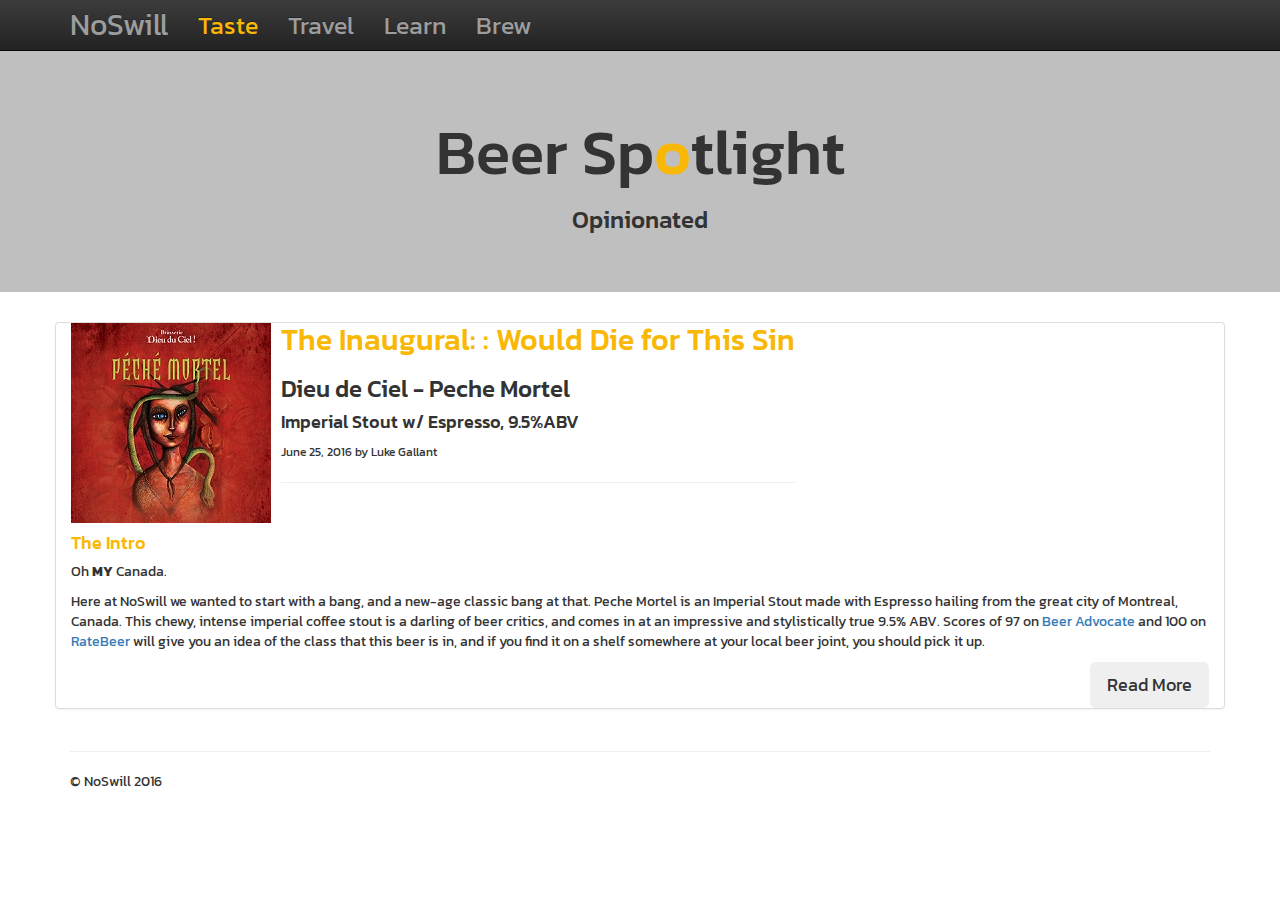
<file: taste.html>
<!doctype html>
<!--[if lt IE 7]>      <html class="no-js lt-ie9 lt-ie8 lt-ie7" lang=""> <![endif]-->
<!--[if IE 7]>         <html class="no-js lt-ie9 lt-ie8" lang=""> <![endif]-->
<!--[if IE 8]>         <html class="no-js lt-ie9" lang=""> <![endif]-->
<!--[if gt IE 8]><!--> <html class="no-js" lang=""> <!--<![endif]-->
    <head>
        <meta charset="utf-8">
        <meta http-equiv="X-UA-Compatible" content="IE=edge,chrome=1">
        <title>NoSwill- Spotlight</title>
        <meta name="description" content="">
        <meta name="viewport" content="width=device-width, initial-scale=1">
        <link rel="apple-touch-icon" href="apple-touch-icon.png">

        <link rel="stylesheet" href="css/bootstrap.min.css">
        <style>
            body {
                padding-top: 50px;
                padding-bottom: 20px;
            }
        </style>
        <link rel="stylesheet" href="css/bootstrap-theme.min.css">
        <link rel="stylesheet" href="css/main.css">

        <script src="js/vendor/modernizr-2.8.3-respond-1.4.2.min.js"></script>
		<link href='https://fonts.googleapis.com/css?family=Kanit:400,800italic' rel='stylesheet' type='text/css'>
    </head>
    <body>
        <!--[if lt IE 8]>
            <p class="browserupgrade">You are using an <strong>outdated</strong> browser. Please <a href="http://browsehappy.com/">upgrade your browser</a> to improve your experience.</p>
        <![endif]-->
    <nav class="navbar navbar-inverse navbar-fixed-top" role="navigation">
      <div class="container">
        <div class="navbar-header">
          <button type="button" class="navbar-toggle collapsed" data-toggle="collapse" data-target="#navbar" aria-expanded="false" aria-controls="navbar">
            <span class="sr-only">Toggle navigation</span>
            <span class="icon-bar"></span>
            <span class="icon-bar"></span>
            <span class="icon-bar"></span>
          </button>
          <a class="navbar-brand" href="#">NoSwill</a>
        </div>
        <div id="navbar" class="navbar-collapse collapse">
			<ul class="nav navbar-nav">
				<li><a href="#" class="heading-color-primary">Taste</a></li>
				<li><a href="#">Travel</a></li>
				<li><a href="#">Learn</a></li>
				<li><a href="#">Brew</a></li>
			</ul>
          
        </div><!--/.navbar-collapse -->
      </div>
    </nav>

    <!-- Main jumbotron for a primary marketing message or call to action -->
    <div class="jumbotron">
      <div class="container">
        <h1 class=text-center>Beer Sp<span style="color:#f9b806">o</span>tlight</h1>
		<h3 class="text-center">Opinionated</h3>
      </div>
    </div>

    <div class="container">
      <!-- Example row of columns -->
      <div class="row">
        <div class="col-md-12 panel panel-default">
		<div class=media>
			<div class="media-left">
				<a href="#">
					<img class="media-object" src="img/BL_Peche_Mortel.jpg" alt="..">
				</a>
			</div>
		<div class="media-body">
		
          <h2 class="media-heading heading-color-primary">The Inaugural: : Would Die for This Sin</h2>
          <h3>Dieu de Ciel - Peche Mortel</h3>
		  <h4>Imperial Stout w/ Espresso, 9.5%ABV</h4>
		  <small>June 25, 2016 by Luke Gallant</small>
		  <hr>
          
           
		 </div>
		 </div>
          <h4 class="heading-color-primary">The Intro</h4>
           <p>Oh <strong>MY</strong> Canada.</p>
          <p>Here at NoSwill we wanted to start with a bang, and a new-age classic bang at that. Peche Mortel is an Imperial Stout made with Espresso hailing from the great city of Montreal, Canada. This chewy, intense imperial coffee stout is a darling of beer critics, and comes in at an impressive and stylistically true 9.5% ABV. Scores of 97 on <a href="http://www.beeradvocate.com/beer/profile/1141/10325/">Beer Advocate</a> and 100 on <a href="http://www.ratebeer.com/beer/dieu-du-ciel-peche-mortel/11461/">RateBeer</a> will give you an idea of the class that this beer is in, and if you find it on a shelf somewhere at your local beer joint, you should pick it up. </p>
			<button class="btn btn-lg pull-right">Read More</button>
         
        </div>
        </div>
        <div class="row">
        <div class="col-md-12">
          
       </div>
       </div>
       <div class="row">
        <div class="col-md-12">
          
        </div>
      </div>
      <hr>

      <footer>
        <p>&copy; NoSwill 2016</p>
      </footer>
    </div> <!-- /container -->        <script src="https://ajax.googleapis.com/ajax/libs/jquery/1.12.2/jquery.min.js"></script>
        <script>window.jQuery || document.write('<script src="js/vendor/jquery-1.11.2.min.js"><\/script>')</script>

        <script src="js/vendor/bootstrap.min.js"></script>

        <script src="js/main.js"></script>

        <!-- Google Analytics: change UA-XXXXX-X to be your site's ID. -->
        <script>
            (function(b,o,i,l,e,r){b.GoogleAnalyticsObject=l;b[l]||(b[l]=
            function(){(b[l].q=b[l].q||[]).push(arguments)});b[l].l=+new Date;
            e=o.createElement(i);r=o.getElementsByTagName(i)[0];
            e.src='//www.google-analytics.com/analytics.js';
            r.parentNode.insertBefore(e,r)}(window,document,'script','ga'));
            ga('create','UA-XXXXX-X','auto');ga('send','pageview');
        </script>
    </body>
</html>
</file>
<file: css/main.css>
/* ==========================================================================
   Author's custom styles
   ========================================================================== */
body{
	font-family: 'Kanit', sans-serif;
}

.heading-color-primary{
	color:#f9b806 !important;
}
.jumbotron{
	background-color:#c0bfbf;
}
#navbar .nav {
	font-size:25px;
}
.navbar-brand{
	font-size:30px;
}
</file>
